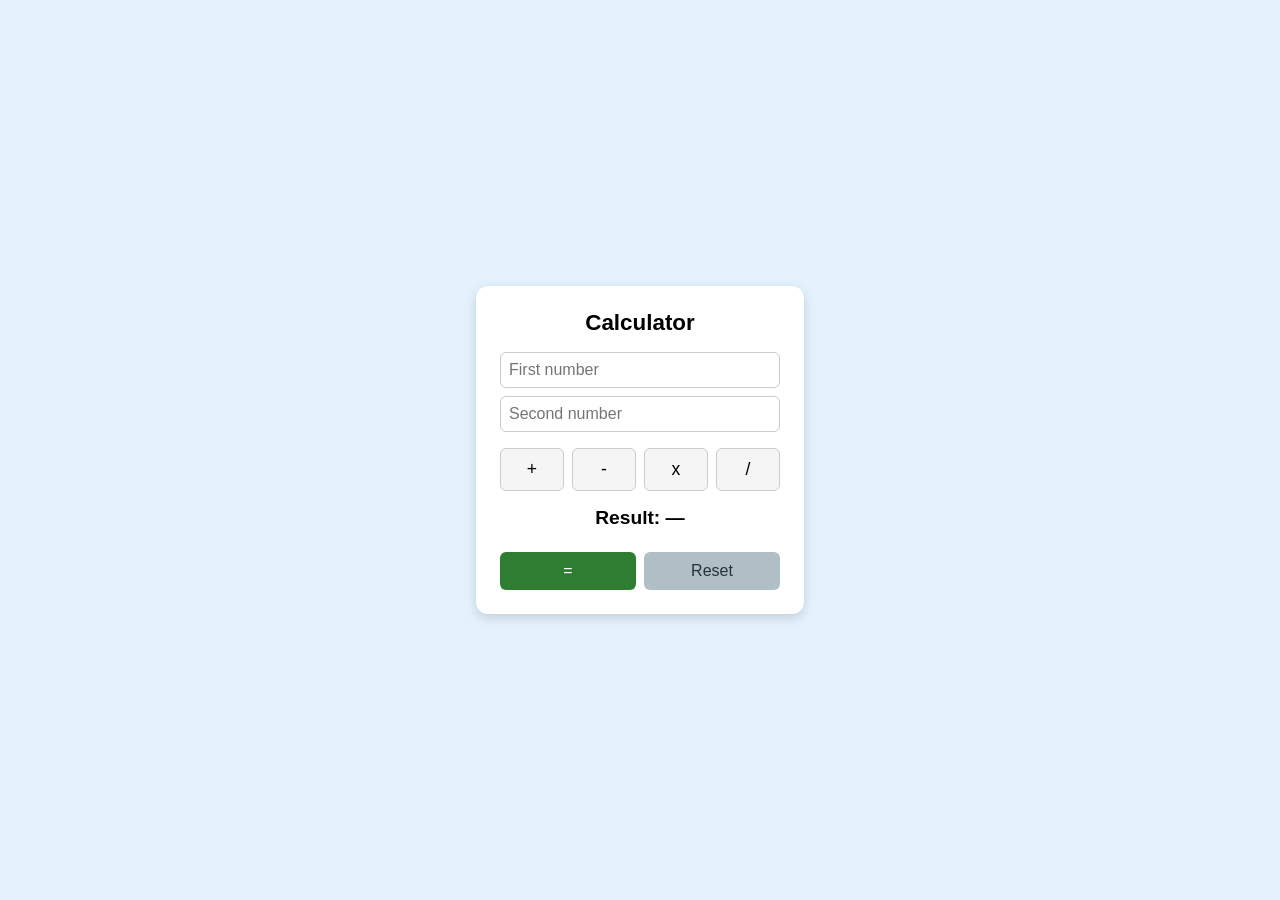
<file: lab2-calculator/index.html>
<!DOCTYPE html>
<html lang="en">
<head>
  <meta charset="utf-8" />
  <meta name="viewport" content="width=device-width, initial-scale=1" />
  <title>Lab #2 - Calculator</title>
  <link rel="stylesheet" href="style.css" />
</head>
<body>
  <div class="calculator">
    <h1>Calculator</h1>

    <div class="inputs">
      <input type="number" id="num1" placeholder="First number" />
      <input type="number" id="num2" placeholder="Second number" />
    </div>

    <div class="operators">
      <button type="button" class="op-btn" data-op="+">+</button>
      <button type="button" class="op-btn" data-op="-">-</button>
      <button type="button" class="op-btn" data-op="x">x</button>
      <button type="button" class="op-btn" data-op="/">/</button>
    </div>

    <div class="result" id="result">Result: —</div>

    <div class="actions">
      <button type="button" id="equals-btn">=</button>
      <button type="button" id="reset-btn">Reset</button>
    </div>
  </div>

  <script src="script.js"></script>
</body>
</html>
</file>
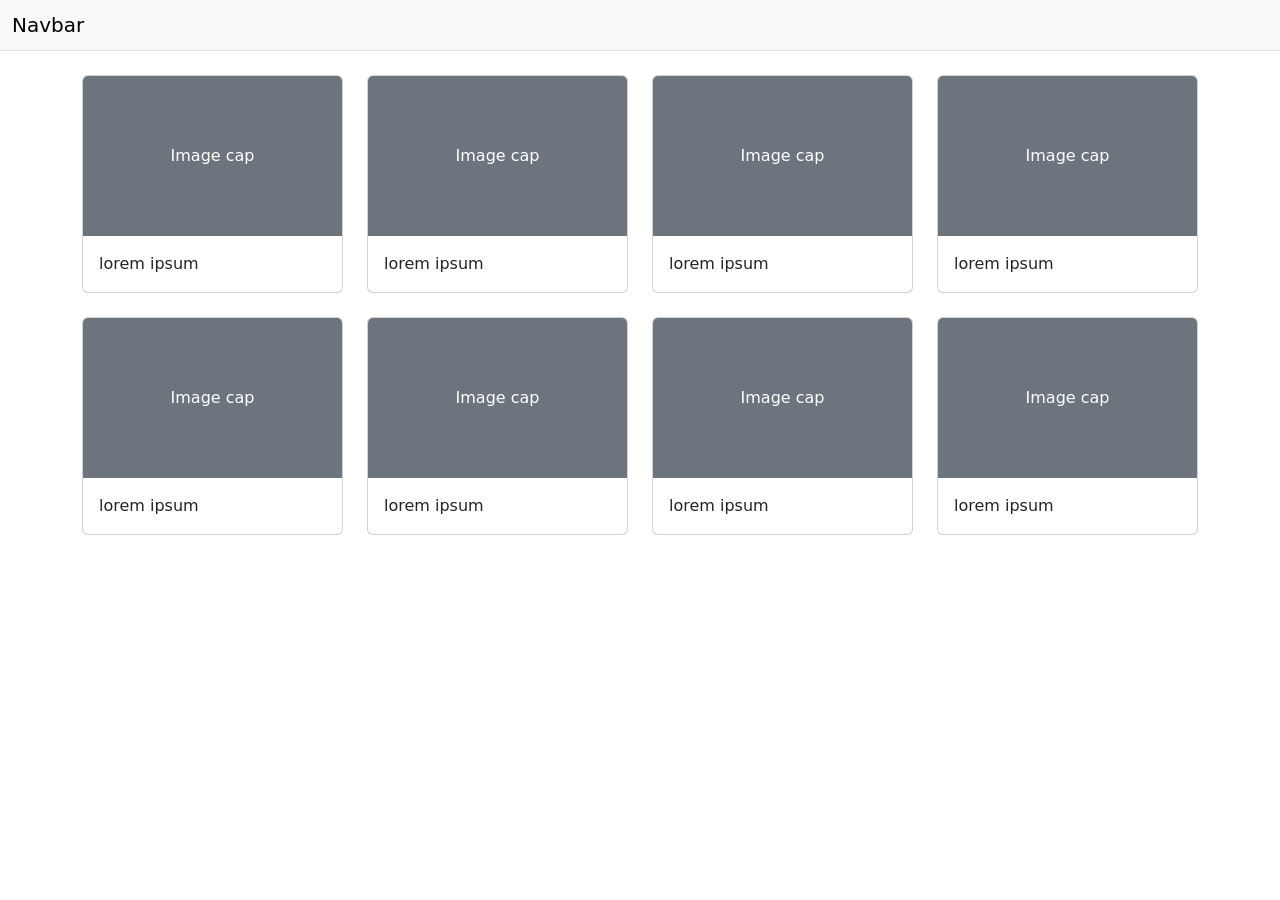
<file: lab4-bootstrap-cards/index.html>
<!DOCTYPE html>
<html lang="en">
<head>
  <meta charset="utf-8" />
  <meta name="viewport" content="width=device-width, initial-scale=1" />
  <title>Lab #4 - Bootstrap Card Grid</title>
  <link
    href="https://cdn.jsdelivr.net/npm/bootstrap@5.3.1/dist/css/bootstrap.min.css"
    rel="stylesheet"
    integrity="sha384-4bw+/aepP/YC94hEpVNVgiZdgIC5+VKNBQNGCHeKRQN+PtmoHDEXuppvnDJzQIu9"
    crossorigin="anonymous"
  />
</head>
<body>
  <nav class="navbar navbar-light bg-light border-bottom mb-4">
    <div class="container-fluid">
      <span class="navbar-brand mb-0 h1">Navbar</span>
    </div>
  </nav>

  <div class="container">
    <div class="row g-4" id="card-grid">
      <!-- 4 per row on lg+, 2 per row on md, 1 per row on sm and below -->
      <div class="col-12 col-md-6 col-lg-3">
        <div class="card h-100">
          <div class="card-img-top bg-secondary d-flex align-items-center justify-content-center text-white" style="height: 160px;">Image cap</div>
          <div class="card-body">
            <p class="card-text">lorem ipsum</p>
          </div>
        </div>
      </div>
      <div class="col-12 col-md-6 col-lg-3">
        <div class="card h-100">
          <div class="card-img-top bg-secondary d-flex align-items-center justify-content-center text-white" style="height: 160px;">Image cap</div>
          <div class="card-body">
            <p class="card-text">lorem ipsum</p>
          </div>
        </div>
      </div>
      <div class="col-12 col-md-6 col-lg-3">
        <div class="card h-100">
          <div class="card-img-top bg-secondary d-flex align-items-center justify-content-center text-white" style="height: 160px;">Image cap</div>
          <div class="card-body">
            <p class="card-text">lorem ipsum</p>
          </div>
        </div>
      </div>
      <div class="col-12 col-md-6 col-lg-3">
        <div class="card h-100">
          <div class="card-img-top bg-secondary d-flex align-items-center justify-content-center text-white" style="height: 160px;">Image cap</div>
          <div class="card-body">
            <p class="card-text">lorem ipsum</p>
          </div>
        </div>
      </div>
      <div class="col-12 col-md-6 col-lg-3">
        <div class="card h-100">
          <div class="card-img-top bg-secondary d-flex align-items-center justify-content-center text-white" style="height: 160px;">Image cap</div>
          <div class="card-body">
            <p class="card-text">lorem ipsum</p>
          </div>
        </div>
      </div>
      <div class="col-12 col-md-6 col-lg-3">
        <div class="card h-100">
          <div class="card-img-top bg-secondary d-flex align-items-center justify-content-center text-white" style="height: 160px;">Image cap</div>
          <div class="card-body">
            <p class="card-text">lorem ipsum</p>
          </div>
        </div>
      </div>
      <div class="col-12 col-md-6 col-lg-3">
        <div class="card h-100">
          <div class="card-img-top bg-secondary d-flex align-items-center justify-content-center text-white" style="height: 160px;">Image cap</div>
          <div class="card-body">
            <p class="card-text">lorem ipsum</p>
          </div>
        </div>
      </div>
      <div class="col-12 col-md-6 col-lg-3">
        <div class="card h-100">
          <div class="card-img-top bg-secondary d-flex align-items-center justify-content-center text-white" style="height: 160px;">Image cap</div>
          <div class="card-body">
            <p class="card-text">lorem ipsum</p>
          </div>
        </div>
      </div>
    </div>
  </div>

  <script
    src="https://cdn.jsdelivr.net/npm/bootstrap@5.3.1/dist/js/bootstrap.bundle.min.js"
    integrity="sha384-HwwvtgBNo3bZJJLYd8oVXjrBZt8cqVSpeBNS5n7C8IVInixGAoxmnlMuBnhbgrkm"
    crossorigin="anonymous"
  ></script>
</body>
</html>
</file>
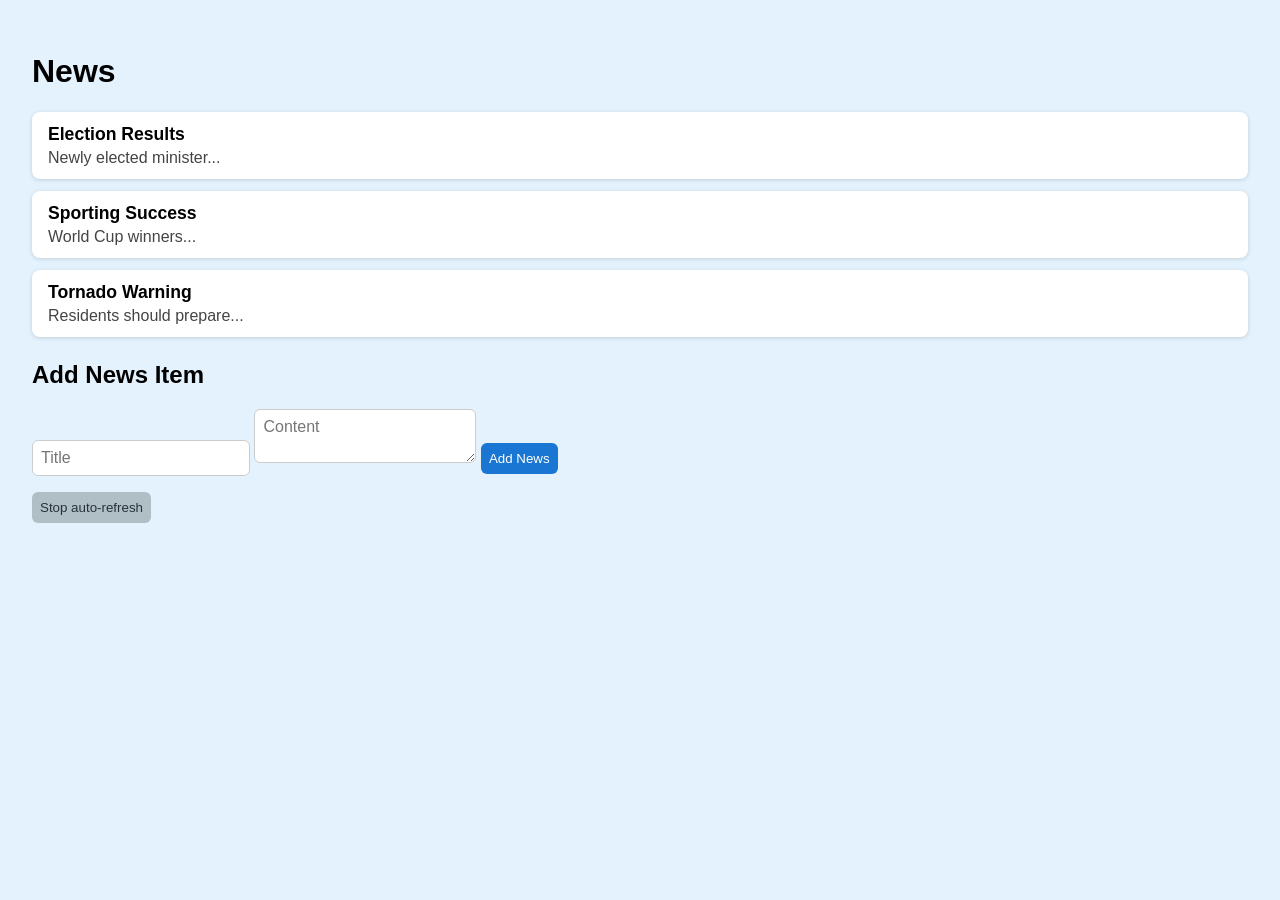
<file: lab5-manage-data/index.html>
<!DOCTYPE html>
<html lang="en">
<head>
  <meta charset="utf-8" />
  <title>Lab #5 - Manage Data</title>
  <style>
    body {
      font-family: Arial, Helvetica, sans-serif;
      background-color: #e3f2fd;
      padding: 24px;
    }
    #news-list {
      display: flex;
      flex-direction: column;
      gap: 12px;
      margin-bottom: 24px;
    }
    .news-item {
      background: white;
      border-radius: 8px;
      padding: 12px 16px;
      box-shadow: 0 1px 4px rgba(0, 0, 0, 0.15);
    }
    .news-item h3 {
      margin: 0 0 4px;
      font-size: 1.1em;
    }
    .news-item p {
      margin: 0;
      color: #444;
    }
    form {
      background: white;
      border-radius: 8px;
      padding: 16px;
      max-width: 400px;
      display: flex;
      flex-direction: column;
      gap: 8px;
    }
    input,
    textarea {
      padding: 8px;
      border: 1px solid #ccc;
      border-radius: 6px;
      font: inherit;
    }
    button {
      padding: 8px;
      border: none;
      border-radius: 6px;
      background: #1976d2;
      color: white;
      cursor: pointer;
    }
    #stop-btn {
      background: #b0bec5;
      color: #263238;
    }
  </style>
</head>
<body>
  <h1>News</h1>
  <div id="news-list"></div>

  <h2>Add News Item</h2>
  <!-- Approach #2 from the slide: plain inputs + onclick, no <form> tag, so there's no
       page-reload risk from a submit event to prevent in the first place. -->
  <div>
    <input type="text" id="news-title" placeholder="Title" />
    <textarea id="news-content" placeholder="Content"></textarea>
    <button type="button" id="add-news-btn">Add News</button>
  </div>

  <p>
    <button type="button" id="stop-btn">Stop auto-refresh</button>
  </p>

  <script>
    let news = [
      {
        id: 1,
        title: 'Election Results',
        content: 'Newly elected minister...',
      },
      {
        id: 2,
        title: 'Sporting Success',
        content: 'World Cup winners...',
      },
      {
        id: 3,
        title: 'Tornado Warning',
        content: 'Residents should prepare...',
      },
    ];

    function renderNews() {
      const container = document.getElementById('news-list');
      container.innerHTML = '';

      news.forEach((item) => {
        const el = document.createElement('div');
        el.className = 'news-item';
        el.innerHTML = `<h3>${item.title}</h3><p>${item.content}</p>`;
        container.appendChild(el);
      });
    }

    // initial render when the page loads
    renderNews();

    // re-read the array and re-render every 5 seconds, so the page stays in sync
    const refreshInterval = setInterval(renderNews, 5000);

    document.getElementById('add-news-btn').addEventListener('click', () => {
      const titleInput = document.getElementById('news-title');
      const contentInput = document.getElementById('news-content');

      if (!titleInput.value.trim()) return;

      news.push({
        id: news.length ? Math.max(...news.map((n) => n.id)) + 1 : 1,
        title: titleInput.value,
        content: contentInput.value,
      });

      titleInput.value = '';
      contentInput.value = '';
    });

    document.getElementById('stop-btn').addEventListener('click', () => {
      clearInterval(refreshInterval);
    });
  </script>
</body>
</html>
</file>
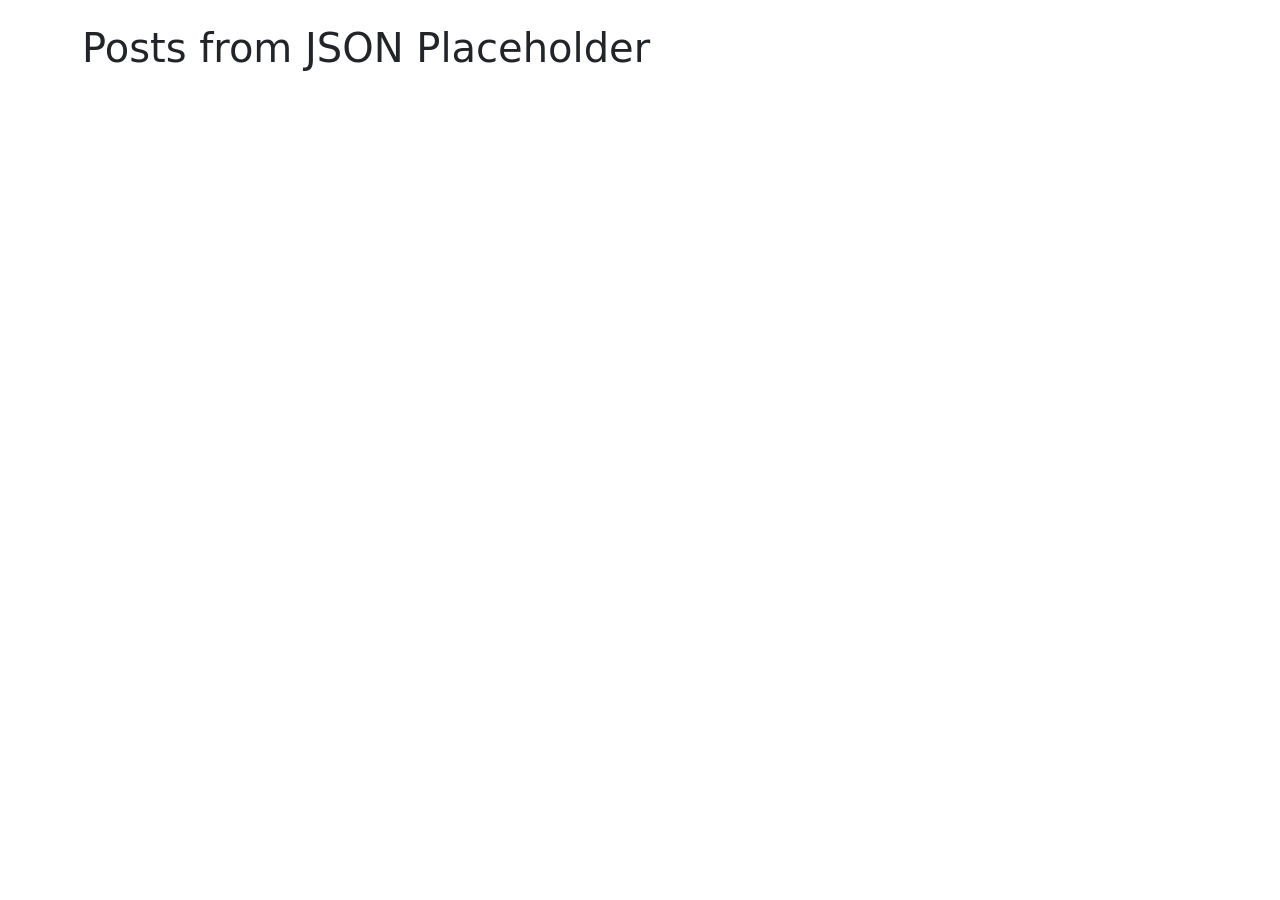
<file: lab6-fetch-data/index.html>
<!DOCTYPE html>
<html lang="en">
<head>
  <meta charset="utf-8" />
  <meta name="viewport" content="width=device-width, initial-scale=1" />
  <title>Lab #6 - Fetch Data</title>
  <link
    href="https://cdn.jsdelivr.net/npm/bootstrap@5.3.1/dist/css/bootstrap.min.css"
    rel="stylesheet"
    integrity="sha384-4bw+/aepP/YC94hEpVNVgiZdgIC5+VKNBQNGCHeKRQN+PtmoHDEXuppvnDJzQIu9"
    crossorigin="anonymous"
  />
</head>
<body>
  <div class="container py-4">
    <h1 class="mb-4">Posts from JSON Placeholder</h1>
    <div class="row g-4" id="post-grid"></div>
  </div>

  <template id="post-card-template">
    <div class="col-12 col-md-6 col-lg-3">
      <div class="card h-100">
        <div class="card-body">
          <h5 class="card-title text-capitalize"></h5>
          <p class="card-text"></p>
        </div>
      </div>
    </div>
  </template>

  <script>
    const DEFAULT_LIMIT = 10;

    function addPostCard(post) {
      const template = document
        .getElementById('post-card-template')
        .content.cloneNode(true);

      template.querySelector('.card-title').innerText = post.title;
      template.querySelector('.card-text').innerText = post.body;

      document.getElementById('post-grid').appendChild(template);
    }

    function loadPosts(limit = DEFAULT_LIMIT) {
      fetch(`https://jsonplaceholder.typicode.com/posts?_limit=${limit}`)
        .then((response) => response.json())
        .then((posts) => posts.forEach(addPostCard))
        .catch((error) => console.error('Failed to load posts:', error));
    }

    // uses the default limit of 10 when the page loads
    loadPosts();
  </script>
</body>
</html>
</file>
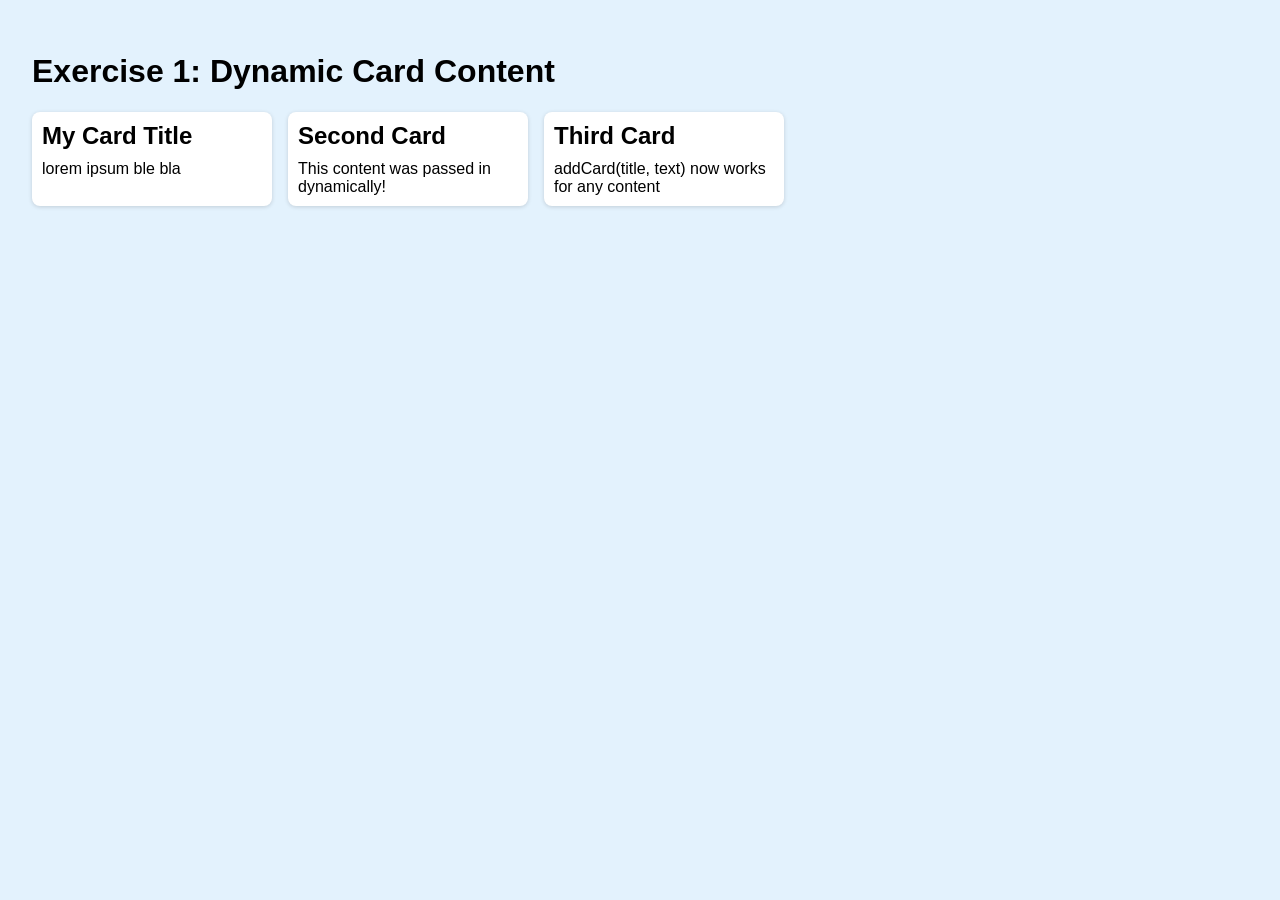
<file: lab3-templates/exercise1-dynamic-addcard.html>
<!DOCTYPE html>
<html lang="en">
<head>
  <meta charset="utf-8" />
  <title>Lab #3, Exercise 1 - Dynamic addCard</title>
  <style>
    body {
      font-family: Arial, Helvetica, sans-serif;
      background-color: #e3f2fd;
      padding: 24px;
    }
    #card-list {
      display: flex;
      flex-wrap: wrap;
      gap: 16px;
    }
    .card {
      padding: 10px;
      background: white;
      border-radius: 8px;
      box-shadow: 0 1px 4px rgba(0, 0, 0, 0.15);
      width: 220px;
    }
    .card-title {
      font-weight: 600;
      font-size: 1.5em;
      padding: 0 0 10px 0;
    }
    .card-text {
      font-weight: 400;
      font-size: 1em;
    }
  </style>
</head>
<body>
  <h1>Exercise 1: Dynamic Card Content</h1>

  <template id="card-template">
    <div class="card">
      <div class="card-body">
        <div class="card-title"></div>
        <div class="card-text"></div>
      </div>
    </div>
  </template>

  <div id="card-list"></div>

  <script>
    // addCard now accepts title and text params instead of hardcoding content
    function addCard(title, text) {
      const template = document
        .getElementById('card-template')
        .content.cloneNode(true);

      template.querySelector('.card-title').innerText = title;
      template.querySelector('.card-text').innerText = text;

      document.querySelector('#card-list').appendChild(template);
    }

    addCard('My Card Title', 'lorem ipsum ble bla');
    addCard('Second Card', 'This content was passed in dynamically!');
    addCard('Third Card', 'addCard(title, text) now works for any content');
  </script>
</body>
</html>
</file>
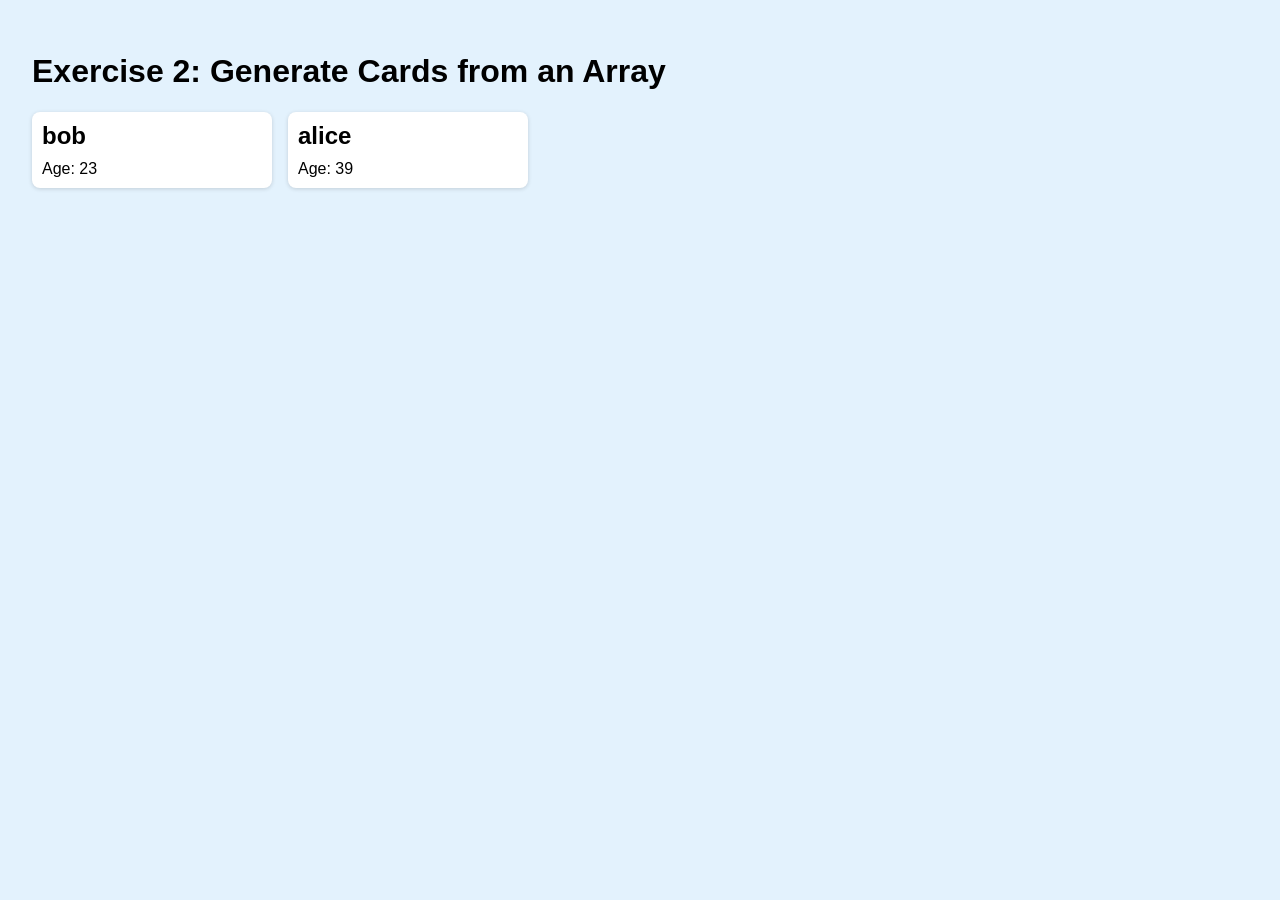
<file: lab3-templates/exercise2-array-cards.html>
<!DOCTYPE html>
<html lang="en">
<head>
  <meta charset="utf-8" />
  <title>Lab #3, Exercise 2 - Cards from an Array</title>
  <style>
    body {
      font-family: Arial, Helvetica, sans-serif;
      background-color: #e3f2fd;
      padding: 24px;
    }
    #card-list {
      display: flex;
      flex-wrap: wrap;
      gap: 16px;
    }
    .card {
      padding: 10px;
      background: white;
      border-radius: 8px;
      box-shadow: 0 1px 4px rgba(0, 0, 0, 0.15);
      width: 220px;
    }
    .card-title {
      font-weight: 600;
      font-size: 1.5em;
      padding: 0 0 10px 0;
    }
    .card-text {
      font-weight: 400;
      font-size: 1em;
    }
  </style>
</head>
<body>
  <h1>Exercise 2: Generate Cards from an Array</h1>

  <template id="card-template">
    <div class="card">
      <div class="card-body">
        <div class="card-title"></div>
        <div class="card-text"></div>
      </div>
    </div>
  </template>

  <div id="card-list"></div>

  <script>
    function addCard(title, text) {
      const template = document
        .getElementById('card-template')
        .content.cloneNode(true);

      template.querySelector('.card-title').innerText = title;
      template.querySelector('.card-text').innerText = text;

      document.querySelector('#card-list').appendChild(template);
    }

    const data = [
      { name: 'bob', age: 23 },
      { name: 'alice', age: 39 },
    ];

    // Call addCard repeatedly, once per array item, so cards are auto-generated
    data.forEach((person) => addCard(person.name, `Age: ${person.age}`));
  </script>
</body>
</html>
</file>
<file: lab2-calculator/style.css>
body {
  font-family: Arial, Helvetica, sans-serif;
  background-color: #e3f2fd;
  display: flex;
  justify-content: center;
  align-items: center;
  min-height: 100vh;
  margin: 0;
}

.calculator {
  background: white;
  padding: 24px;
  border-radius: 12px;
  box-shadow: 0 4px 12px rgba(0, 0, 0, 0.15);
  width: 280px;
  text-align: center;
}

h1 {
  font-size: 1.4em;
  margin: 0 0 16px;
}

.inputs {
  display: flex;
  flex-direction: column;
  gap: 8px;
  margin-bottom: 16px;
}

.inputs input {
  padding: 8px;
  font-size: 1em;
  border: 1px solid #ccc;
  border-radius: 6px;
}

.operators {
  display: flex;
  justify-content: space-between;
  gap: 8px;
  margin-bottom: 16px;
}

.op-btn {
  flex: 1;
  padding: 10px;
  font-size: 1.1em;
  border: 1px solid #ccc;
  border-radius: 6px;
  background: #f5f5f5;
  cursor: pointer;
}

.op-btn.selected {
  background: #1976d2;
  color: white;
  border-color: #1976d2;
}

.result {
  font-size: 1.2em;
  font-weight: 600;
  margin-bottom: 16px;
  min-height: 1.5em;
}

.result.error {
  color: #c62828;
}

.actions {
  display: flex;
  gap: 8px;
}

.actions button {
  flex: 1;
  padding: 10px;
  font-size: 1em;
  border: none;
  border-radius: 6px;
  cursor: pointer;
}

#equals-btn {
  background: #2e7d32;
  color: white;
}

#reset-btn {
  background: #b0bec5;
  color: #263238;
}
</file>
